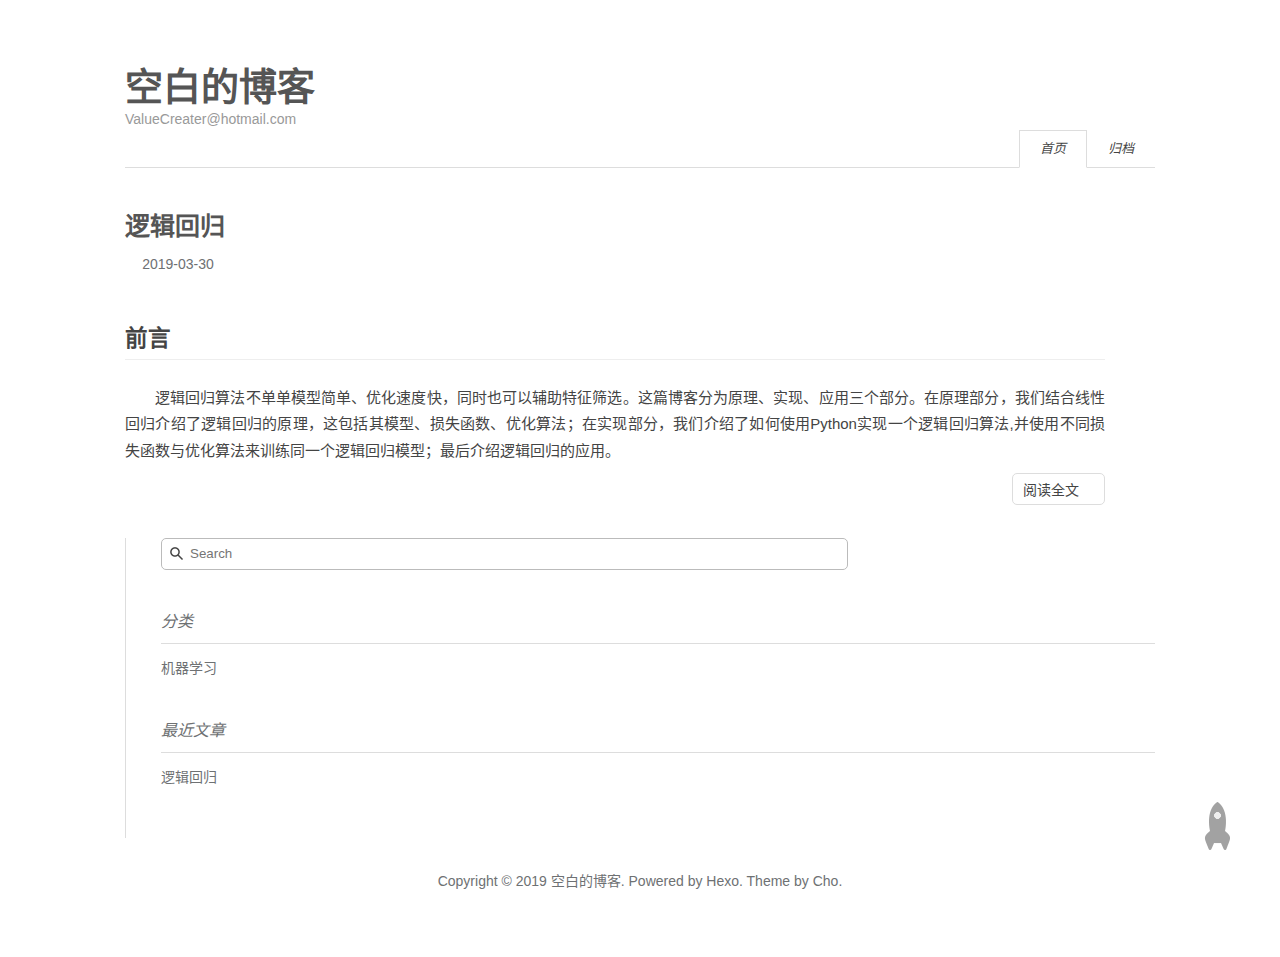
<file: index.html>
<!DOCTYPE html><html lang="zh-CN"><head><meta name="generator" content="Hexo 3.8.0"><meta http-equiv="content-type" content="text/html; charset=utf-8"><meta content="width=device-width, initial-scale=1.0, maximum-scale=1.0, user-scalable=0" name="viewport"><meta content="yes" name="apple-mobile-web-app-capable"><meta content="black-translucent" name="apple-mobile-web-app-status-bar-style"><meta content="telephone=no" name="format-detection"><meta name="description"><title>空白的博客 | ValueCreater@hotmail.com</title><link rel="stylesheet" type="text/css" href="/css/style.css?v=0.0.0"><link rel="stylesheet" type="text/css" href="//lib.baomitu.com/normalize/8.0.1/normalize.min.css"><link rel="stylesheet" type="text/css" href="//lib.baomitu.com/pure/1.0.0/pure-min.css"><link rel="stylesheet" type="text/css" href="//lib.baomitu.com/pure/1.0.0/grids-responsive-min.css"><link rel="stylesheet" href="//lib.baomitu.com/font-awesome/4.7.0/css/font-awesome.min.css"><script type="text/javascript" src="//lib.baomitu.com/jquery/3.3.1/jquery.min.js"></script><link rel="icon" mask sizes="any" href="/favicon.ico"><link rel="Shortcut Icon" type="image/x-icon" href="/favicon.ico"><link rel="apple-touch-icon" href="/apple-touch-icon.png"><link rel="apple-touch-icon-precomposed" href="/apple-touch-icon.png"></head><body><div class="body_container"><div id="header"><div class="site-name"><h1 class="hidden">空白的博客</h1><a id="logo" href="/.">空白的博客</a><p class="description">ValueCreater@hotmail.com</p></div><div id="nav-menu"><a class="current" href="/."><i class="fa fa-home"> 首页</i></a><a href="/archives/"><i class="fa fa-archive"> 归档</i></a></div></div><div class="pure-g" id="layout"><div class="pure-u-1 pure-u-md-3-4"><div class="content_container"><div class="post"><h1 class="post-title"><a href="/2019/03/30/逻辑回归/">逻辑回归</a></h1><div class="post-meta">2019-03-30</div><div class="post-content"><h2 id="前言"><a href="#前言" class="headerlink" title="前言"></a>前言</h2><p>&emsp;&emsp;逻辑回归算法不单单模型简单、优化速度快，同时也可以辅助特征筛选。这篇博客分为原理、实现、应用三个部分。在原理部分，我们结合线性回归介绍了逻辑回归的原理，这包括其模型、损失函数、优化算法；在实现部分，我们介绍了如何使用Python实现一个逻辑回归算法,并使用不同损失函数与优化算法来训练同一个逻辑回归模型；最后介绍逻辑回归的应用。<br></p></div><p class="readmore"><a href="/2019/03/30/逻辑回归/">阅读全文</a></p></div><script type="text/javascript" src="https://cdn.mathjax.org/mathjax/latest/MathJax.js?config=TeX-MML-AM_CHTML" async></script></div></div><div class="pure-u-1 pure-u-md-1-4"><div id="sidebar"><div class="widget"><div class="search-form"><input id="local-search-input" placeholder="Search" type="text" name="q" results="0"><div id="local-search-result"></div></div></div><div class="widget"><div class="widget-title"><i class="fa fa-folder-o"> 分类</i></div><ul class="category-list"><li class="category-list-item"><a class="category-list-link" href="/categories/机器学习/">机器学习</a></li></ul></div><div class="widget"><div class="widget-title"><i class="fa fa-file-o"> 最近文章</i></div><ul class="post-list"><li class="post-list-item"><a class="post-list-link" href="/2019/03/30/逻辑回归/">逻辑回归</a></li></ul></div></div></div><div class="pure-u-1 pure-u-md-3-4"><div id="footer">Copyright © 2019 <a href="/." rel="nofollow">空白的博客.</a> Powered by<a rel="nofollow" target="_blank" href="https://hexo.io"> Hexo.</a><a rel="nofollow" target="_blank" href="https://github.com/tufu9441/maupassant-hexo"> Theme</a> by<a rel="nofollow" target="_blank" href="https://github.com/pagecho"> Cho.</a></div></div></div><a class="show" id="rocket" href="#top"></a><script type="text/javascript" src="/js/totop.js?v=0.0.0" async></script><script type="text/javascript" src="//lib.baomitu.com/fancybox/3.5.2/jquery.fancybox.min.js" async></script><script type="text/javascript" src="/js/fancybox.js?v=0.0.0" async></script><link rel="stylesheet" type="text/css" href="//lib.baomitu.com/fancybox/3.5.2/jquery.fancybox.min.css"><script type="text/javascript" src="/js/search.js?v=0.0.0"></script><script>var search_path = 'search.xml';
if (search_path.length == 0) {
   search_path = 'search.xml';
}
var path = '/' + search_path;
searchFunc(path, 'local-search-input', 'local-search-result');
</script><script type="text/javascript" src="/js/codeblock-resizer.js?v=0.0.0"></script><script type="text/javascript" src="/js/smartresize.js?v=0.0.0"></script></div></body></html>
</file>
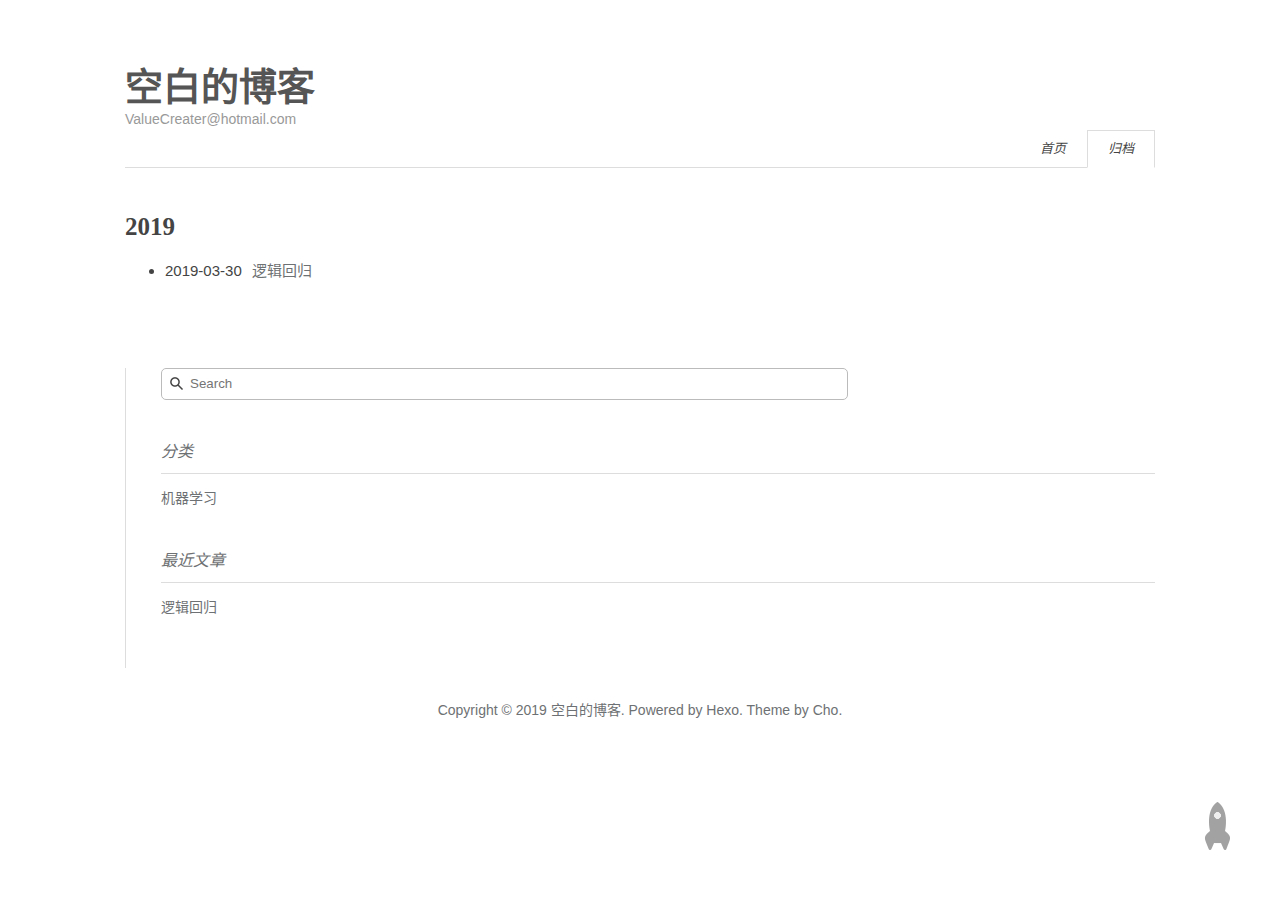
<file: archives/index.html>
<!DOCTYPE html><html lang="zh-CN"><head><meta name="generator" content="Hexo 3.8.0"><meta http-equiv="content-type" content="text/html; charset=utf-8"><meta content="width=device-width, initial-scale=1.0, maximum-scale=1.0, user-scalable=0" name="viewport"><meta content="yes" name="apple-mobile-web-app-capable"><meta content="black-translucent" name="apple-mobile-web-app-status-bar-style"><meta content="telephone=no" name="format-detection"><meta name="description"><title>归档 | 空白的博客</title><link rel="stylesheet" type="text/css" href="/css/style.css?v=0.0.0"><link rel="stylesheet" type="text/css" href="//lib.baomitu.com/normalize/8.0.1/normalize.min.css"><link rel="stylesheet" type="text/css" href="//lib.baomitu.com/pure/1.0.0/pure-min.css"><link rel="stylesheet" type="text/css" href="//lib.baomitu.com/pure/1.0.0/grids-responsive-min.css"><link rel="stylesheet" href="//lib.baomitu.com/font-awesome/4.7.0/css/font-awesome.min.css"><script type="text/javascript" src="//lib.baomitu.com/jquery/3.3.1/jquery.min.js"></script><link rel="icon" mask sizes="any" href="/favicon.ico"><link rel="Shortcut Icon" type="image/x-icon" href="/favicon.ico"><link rel="apple-touch-icon" href="/apple-touch-icon.png"><link rel="apple-touch-icon-precomposed" href="/apple-touch-icon.png"></head><body><div class="body_container"><div id="header"><div class="site-name"><h1 class="hidden">空白的博客</h1><a id="logo" href="/.">空白的博客</a><p class="description">ValueCreater@hotmail.com</p></div><div id="nav-menu"><a href="/."><i class="fa fa-home"> 首页</i></a><a class="current" href="/archives/"><i class="fa fa-archive"> 归档</i></a></div></div><div class="pure-g" id="layout"><div class="pure-u-1 pure-u-md-3-4"><div class="content_container"><div class="post"><div class="post-archive"><!--Use lodash to classify posts. See https://lodash.com/docs#groupBy--><h2>2019</h2><ul class="listing"><li><span class="date">2019-03-30</span><a href="/2019/03/30/逻辑回归/" title="逻辑回归">逻辑回归</a></li></ul></div></div></div></div><div class="pure-u-1 pure-u-md-1-4"><div id="sidebar"><div class="widget"><div class="search-form"><input id="local-search-input" placeholder="Search" type="text" name="q" results="0"><div id="local-search-result"></div></div></div><div class="widget"><div class="widget-title"><i class="fa fa-folder-o"> 分类</i></div><ul class="category-list"><li class="category-list-item"><a class="category-list-link" href="/categories/机器学习/">机器学习</a></li></ul></div><div class="widget"><div class="widget-title"><i class="fa fa-file-o"> 最近文章</i></div><ul class="post-list"><li class="post-list-item"><a class="post-list-link" href="/2019/03/30/逻辑回归/">逻辑回归</a></li></ul></div></div></div><div class="pure-u-1 pure-u-md-3-4"><div id="footer">Copyright © 2019 <a href="/." rel="nofollow">空白的博客.</a> Powered by<a rel="nofollow" target="_blank" href="https://hexo.io"> Hexo.</a><a rel="nofollow" target="_blank" href="https://github.com/tufu9441/maupassant-hexo"> Theme</a> by<a rel="nofollow" target="_blank" href="https://github.com/pagecho"> Cho.</a></div></div></div><a class="show" id="rocket" href="#top"></a><script type="text/javascript" src="/js/totop.js?v=0.0.0" async></script><script type="text/javascript" src="//lib.baomitu.com/fancybox/3.5.2/jquery.fancybox.min.js" async></script><script type="text/javascript" src="/js/fancybox.js?v=0.0.0" async></script><link rel="stylesheet" type="text/css" href="//lib.baomitu.com/fancybox/3.5.2/jquery.fancybox.min.css"><script type="text/javascript" src="/js/search.js?v=0.0.0"></script><script>var search_path = 'search.xml';
if (search_path.length == 0) {
   search_path = 'search.xml';
}
var path = '/' + search_path;
searchFunc(path, 'local-search-input', 'local-search-result');
</script><script type="text/javascript" src="/js/codeblock-resizer.js?v=0.0.0"></script><script type="text/javascript" src="/js/smartresize.js?v=0.0.0"></script></div></body></html>
</file>
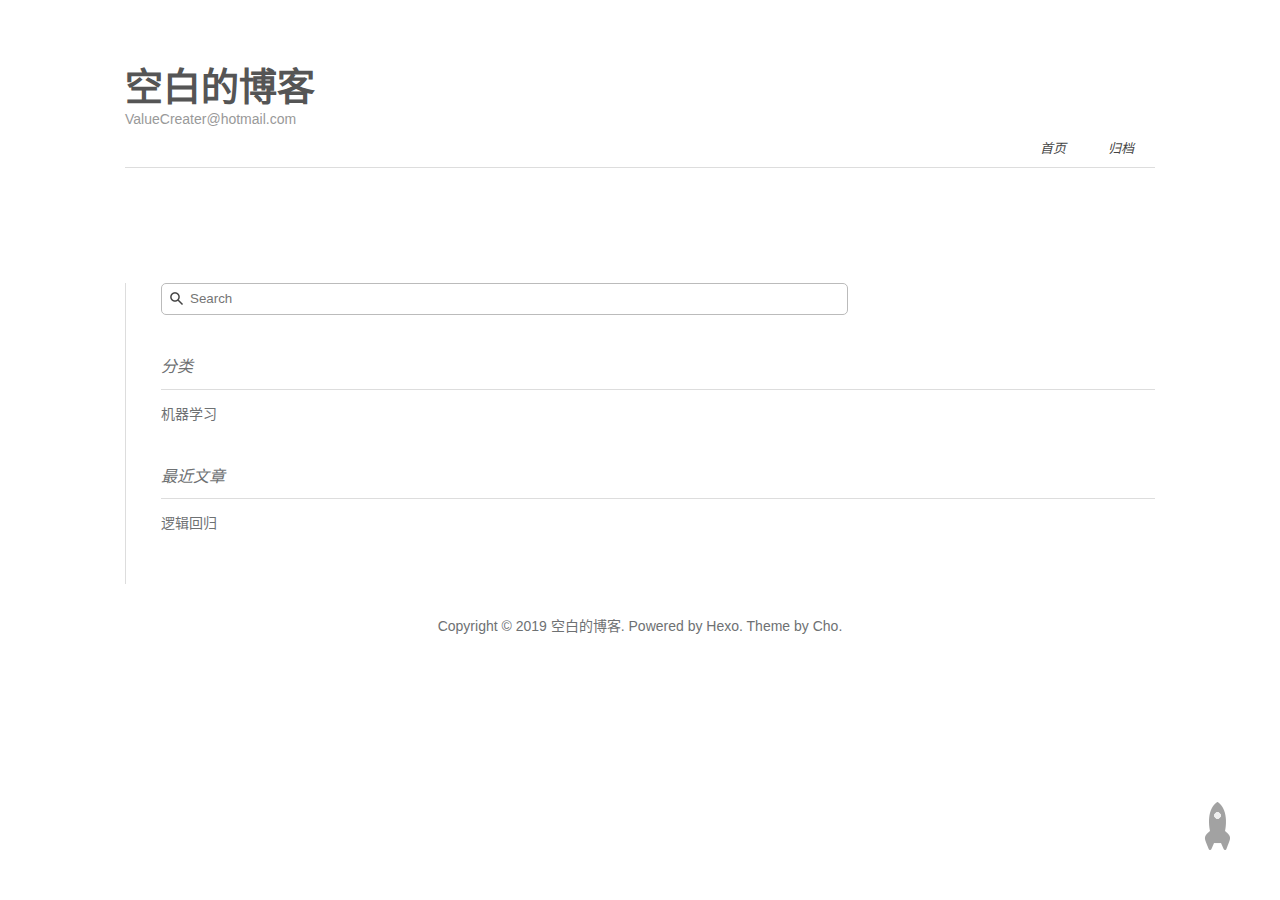
<file: categories/index.html>
<!DOCTYPE html><html lang="zh-CN"><head><meta name="generator" content="Hexo 3.8.0"><meta http-equiv="content-type" content="text/html; charset=utf-8"><meta content="width=device-width, initial-scale=1.0, maximum-scale=1.0, user-scalable=0" name="viewport"><meta content="yes" name="apple-mobile-web-app-capable"><meta content="black-translucent" name="apple-mobile-web-app-status-bar-style"><meta content="telephone=no" name="format-detection"><meta name="description"><title> | 空白的博客</title><link rel="stylesheet" type="text/css" href="/css/style.css?v=0.0.0"><link rel="stylesheet" type="text/css" href="//lib.baomitu.com/normalize/8.0.1/normalize.min.css"><link rel="stylesheet" type="text/css" href="//lib.baomitu.com/pure/1.0.0/pure-min.css"><link rel="stylesheet" type="text/css" href="//lib.baomitu.com/pure/1.0.0/grids-responsive-min.css"><link rel="stylesheet" href="//lib.baomitu.com/font-awesome/4.7.0/css/font-awesome.min.css"><script type="text/javascript" src="//lib.baomitu.com/jquery/3.3.1/jquery.min.js"></script><link rel="icon" mask sizes="any" href="/favicon.ico"><link rel="Shortcut Icon" type="image/x-icon" href="/favicon.ico"><link rel="apple-touch-icon" href="/apple-touch-icon.png"><link rel="apple-touch-icon-precomposed" href="/apple-touch-icon.png"></head><body><div class="body_container"><div id="header"><div class="site-name"><h1 class="hidden">空白的博客</h1><a id="logo" href="/.">空白的博客</a><p class="description">ValueCreater@hotmail.com</p></div><div id="nav-menu"><a href="/."><i class="fa fa-home"> 首页</i></a><a href="/archives/"><i class="fa fa-archive"> 归档</i></a></div></div><div class="pure-g" id="layout"><div class="pure-u-1 pure-u-md-3-4"><div class="content_container"><div class="post"><h1 class="post-title"></h1><div class="post-content"></div></div></div></div><div class="pure-u-1 pure-u-md-1-4"><div id="sidebar"><div class="widget"><div class="search-form"><input id="local-search-input" placeholder="Search" type="text" name="q" results="0"><div id="local-search-result"></div></div></div><div class="widget"><div class="widget-title"><i class="fa fa-folder-o"> 分类</i></div><ul class="category-list"><li class="category-list-item"><a class="category-list-link" href="/categories/机器学习/">机器学习</a></li></ul></div><div class="widget"><div class="widget-title"><i class="fa fa-file-o"> 最近文章</i></div><ul class="post-list"><li class="post-list-item"><a class="post-list-link" href="/2019/03/30/逻辑回归/">逻辑回归</a></li></ul></div></div></div><div class="pure-u-1 pure-u-md-3-4"><div id="footer">Copyright © 2019 <a href="/." rel="nofollow">空白的博客.</a> Powered by<a rel="nofollow" target="_blank" href="https://hexo.io"> Hexo.</a><a rel="nofollow" target="_blank" href="https://github.com/tufu9441/maupassant-hexo"> Theme</a> by<a rel="nofollow" target="_blank" href="https://github.com/pagecho"> Cho.</a></div></div></div><a class="show" id="rocket" href="#top"></a><script type="text/javascript" src="/js/totop.js?v=0.0.0" async></script><script type="text/javascript" src="//lib.baomitu.com/fancybox/3.5.2/jquery.fancybox.min.js" async></script><script type="text/javascript" src="/js/fancybox.js?v=0.0.0" async></script><link rel="stylesheet" type="text/css" href="//lib.baomitu.com/fancybox/3.5.2/jquery.fancybox.min.css"><script type="text/javascript" src="/js/search.js?v=0.0.0"></script><script>var search_path = 'search.xml';
if (search_path.length == 0) {
   search_path = 'search.xml';
}
var path = '/' + search_path;
searchFunc(path, 'local-search-input', 'local-search-result');
</script><script type="text/javascript" src="/js/codeblock-resizer.js?v=0.0.0"></script><script type="text/javascript" src="/js/smartresize.js?v=0.0.0"></script></div></body></html>
</file>
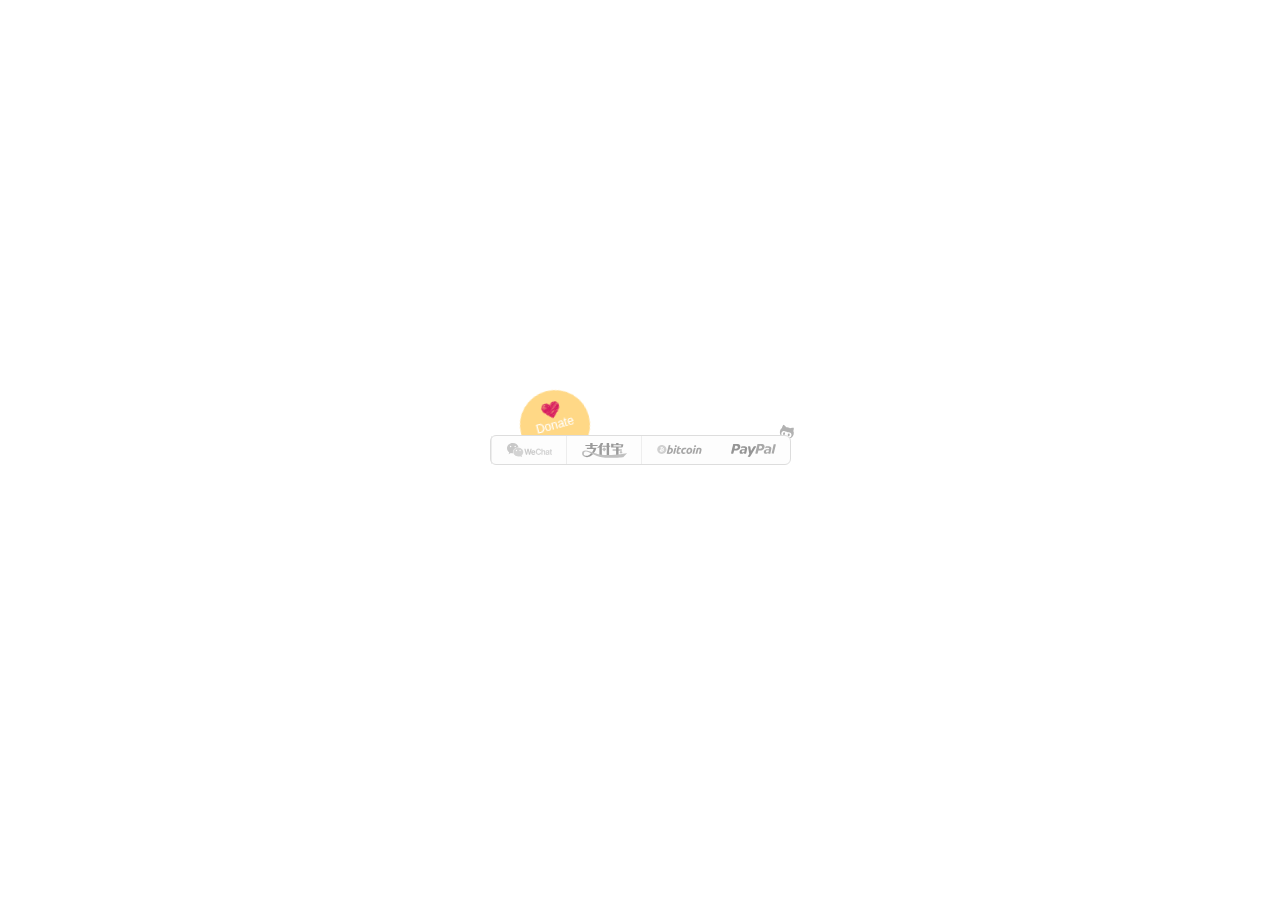
<file: donate/index.html>
<!DOCTYPE html>
<html lang="zh">
<head><meta name="generator" content="Hexo 3.8.0">
	<!-- hexo-inject:begin --><!-- hexo-inject:end --><meta charset="UTF-8">
	<title>Donate-Page</title>
	<meta name="viewport" content="width=device-width, initial-scale=1, minimum-scale=1.0, maximum-scale=1.0, minimal-ui"><!--禁止缩放-->
	<link rel="stylesheet" href="../css/donate.css">
	<script src="//lib.baomitu.com/jquery/3.3.1/jquery.min.js"></script>
	<script src="//lib.baomitu.com/clipboard.js/2.0.4/clipboard.min.js"></script>
	<!-- clipboard.js 是 JS 复制文本的库 -->
	<script src="../js/donate.js"></script><!-- hexo-inject:begin --><!-- hexo-inject:end -->
</head>
<body>
	<!-- hexo-inject:begin --><!-- hexo-inject:end --><a id="github" href="https://github.com/Kaiyuan/donate-page" target="_blank" class="pos-f tr3" title="Github"></a>
	<div id="DonateText" class="tr3">Donate</div>
	<ul id="donateBox" class="list pos-f tr3">
		<li id="PayPal"><a href target="_blank">PayPal</a></li>
		<li id="BTC" data-footnote="Copy address and show QRCode"><button id="BTCBn" data-clipboard-target="#btc-key" alt="Copy to clipboard">Bitcoin</button></li>
		<li id="AliPay">AliPay</li>
		<li id="WeChat">WeChat</li>
	</ul>
	<div id="QRBox" class="pos-f left-100">
		<div id="MainBox"></div>
	</div>
	<!-- Bitcoin 账号 -->
	<input id="btc-key" type="text" value readonly="readonly"><!-- hexo-inject:begin --><!-- hexo-inject:end -->
</body>
</html>
</file>
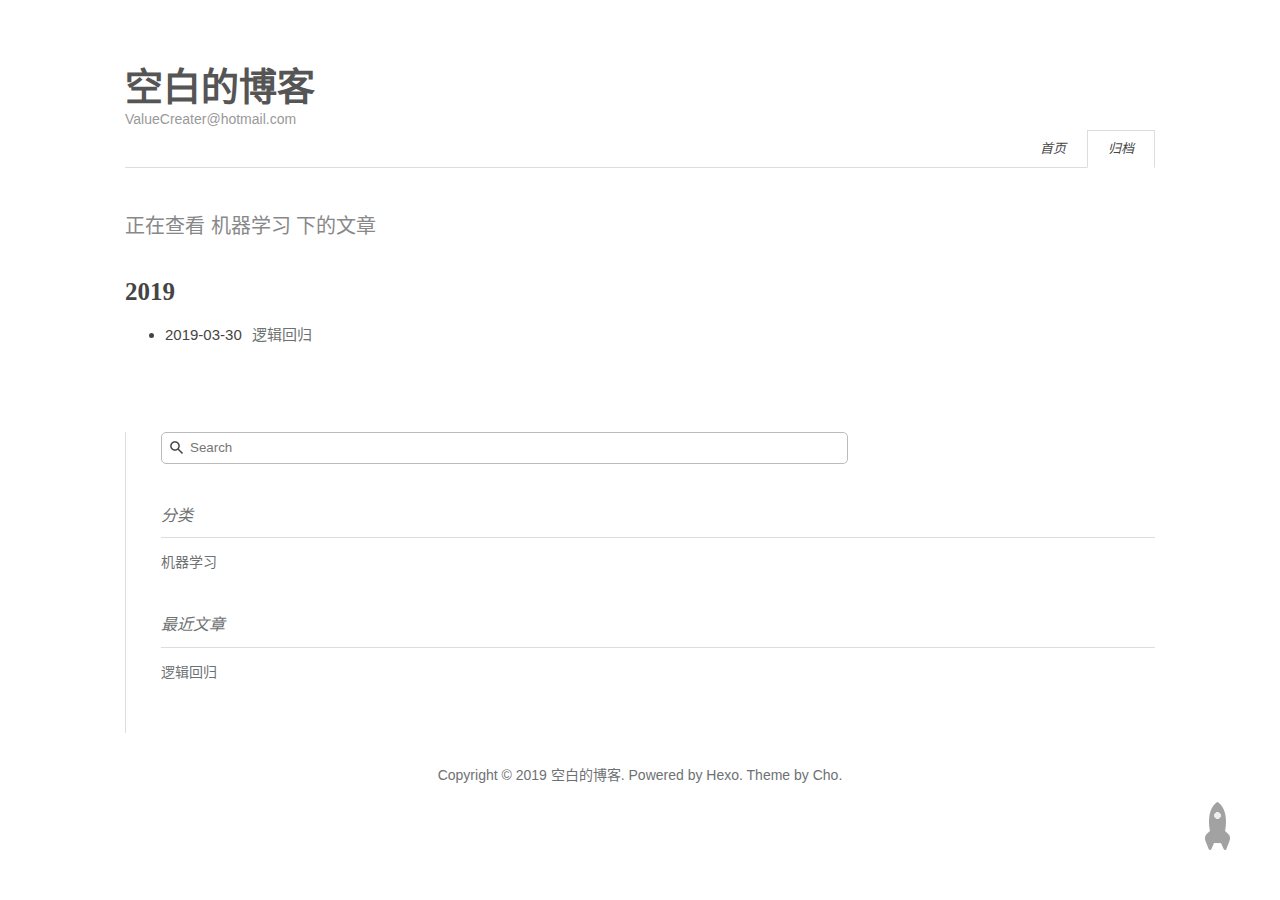
<file: categories/机器学习/index.html>
<!DOCTYPE html><html lang="zh-CN"><head><meta name="generator" content="Hexo 3.8.0"><meta http-equiv="content-type" content="text/html; charset=utf-8"><meta content="width=device-width, initial-scale=1.0, maximum-scale=1.0, user-scalable=0" name="viewport"><meta content="yes" name="apple-mobile-web-app-capable"><meta content="black-translucent" name="apple-mobile-web-app-status-bar-style"><meta content="telephone=no" name="format-detection"><meta name="description"><title>机器学习 | 空白的博客</title><link rel="stylesheet" type="text/css" href="/css/style.css?v=0.0.0"><link rel="stylesheet" type="text/css" href="//lib.baomitu.com/normalize/8.0.1/normalize.min.css"><link rel="stylesheet" type="text/css" href="//lib.baomitu.com/pure/1.0.0/pure-min.css"><link rel="stylesheet" type="text/css" href="//lib.baomitu.com/pure/1.0.0/grids-responsive-min.css"><link rel="stylesheet" href="//lib.baomitu.com/font-awesome/4.7.0/css/font-awesome.min.css"><script type="text/javascript" src="//lib.baomitu.com/jquery/3.3.1/jquery.min.js"></script><link rel="icon" mask sizes="any" href="/favicon.ico"><link rel="Shortcut Icon" type="image/x-icon" href="/favicon.ico"><link rel="apple-touch-icon" href="/apple-touch-icon.png"><link rel="apple-touch-icon-precomposed" href="/apple-touch-icon.png"></head><body><div class="body_container"><div id="header"><div class="site-name"><h1 class="hidden">空白的博客</h1><a id="logo" href="/.">空白的博客</a><p class="description">ValueCreater@hotmail.com</p></div><div id="nav-menu"><a href="/."><i class="fa fa-home"> 首页</i></a><a class="current" href="/archives/"><i class="fa fa-archive"> 归档</i></a></div></div><div class="pure-g" id="layout"><div class="pure-u-1 pure-u-md-3-4"><div class="content_container"><h1 class="label-title">正在查看 机器学习 下的文章</h1><div class="post"><div class="post-archive"><!--Use lodash to classify posts. See https://lodash.com/docs#groupBy--><h2>2019</h2><ul class="listing"><li><span class="date">2019-03-30</span><a href="/2019/03/30/逻辑回归/" title="逻辑回归">逻辑回归</a></li></ul></div></div></div></div><div class="pure-u-1 pure-u-md-1-4"><div id="sidebar"><div class="widget"><div class="search-form"><input id="local-search-input" placeholder="Search" type="text" name="q" results="0"><div id="local-search-result"></div></div></div><div class="widget"><div class="widget-title"><i class="fa fa-folder-o"> 分类</i></div><ul class="category-list"><li class="category-list-item"><a class="category-list-link" href="/categories/机器学习/">机器学习</a></li></ul></div><div class="widget"><div class="widget-title"><i class="fa fa-file-o"> 最近文章</i></div><ul class="post-list"><li class="post-list-item"><a class="post-list-link" href="/2019/03/30/逻辑回归/">逻辑回归</a></li></ul></div></div></div><div class="pure-u-1 pure-u-md-3-4"><div id="footer">Copyright © 2019 <a href="/." rel="nofollow">空白的博客.</a> Powered by<a rel="nofollow" target="_blank" href="https://hexo.io"> Hexo.</a><a rel="nofollow" target="_blank" href="https://github.com/tufu9441/maupassant-hexo"> Theme</a> by<a rel="nofollow" target="_blank" href="https://github.com/pagecho"> Cho.</a></div></div></div><a class="show" id="rocket" href="#top"></a><script type="text/javascript" src="/js/totop.js?v=0.0.0" async></script><script type="text/javascript" src="//lib.baomitu.com/fancybox/3.5.2/jquery.fancybox.min.js" async></script><script type="text/javascript" src="/js/fancybox.js?v=0.0.0" async></script><link rel="stylesheet" type="text/css" href="//lib.baomitu.com/fancybox/3.5.2/jquery.fancybox.min.css"><script type="text/javascript" src="/js/search.js?v=0.0.0"></script><script>var search_path = 'search.xml';
if (search_path.length == 0) {
   search_path = 'search.xml';
}
var path = '/' + search_path;
searchFunc(path, 'local-search-input', 'local-search-result');
</script><script type="text/javascript" src="/js/codeblock-resizer.js?v=0.0.0"></script><script type="text/javascript" src="/js/smartresize.js?v=0.0.0"></script></div></body></html>
</file>
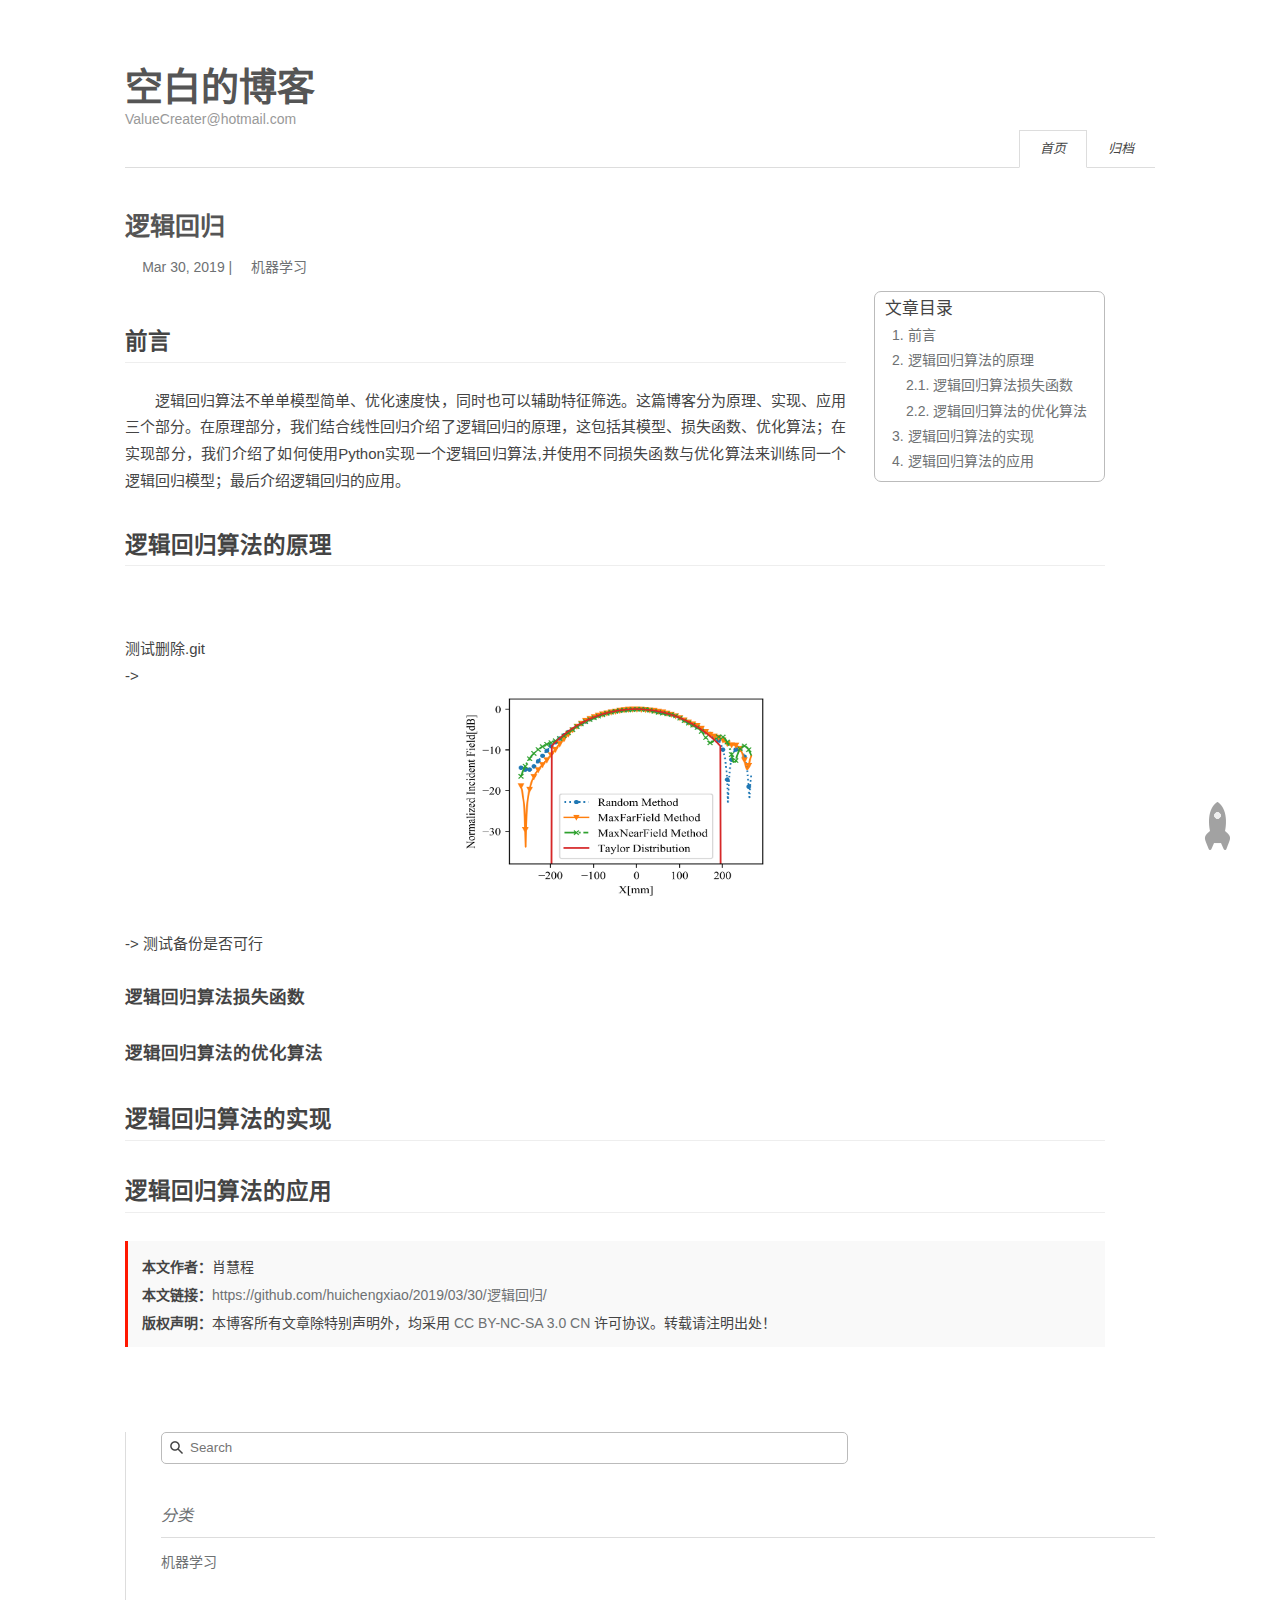
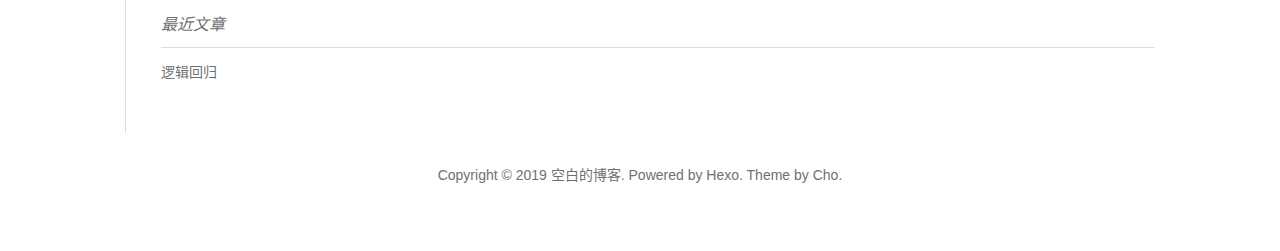
<file: 2019/03/30/逻辑回归/index.html>
<!DOCTYPE html><html lang="zh-CN"><head><meta name="generator" content="Hexo 3.8.0"><meta http-equiv="content-type" content="text/html; charset=utf-8"><meta content="width=device-width, initial-scale=1.0, maximum-scale=1.0, user-scalable=0" name="viewport"><meta content="yes" name="apple-mobile-web-app-capable"><meta content="black-translucent" name="apple-mobile-web-app-status-bar-style"><meta content="telephone=no" name="format-detection"><meta name="description"><title>逻辑回归 | 空白的博客</title><link rel="stylesheet" type="text/css" href="/css/style.css?v=0.0.0"><link rel="stylesheet" type="text/css" href="//lib.baomitu.com/normalize/8.0.1/normalize.min.css"><link rel="stylesheet" type="text/css" href="//lib.baomitu.com/pure/1.0.0/pure-min.css"><link rel="stylesheet" type="text/css" href="//lib.baomitu.com/pure/1.0.0/grids-responsive-min.css"><link rel="stylesheet" href="//lib.baomitu.com/font-awesome/4.7.0/css/font-awesome.min.css"><script type="text/javascript" src="//lib.baomitu.com/jquery/3.3.1/jquery.min.js"></script><link rel="icon" mask sizes="any" href="/favicon.ico"><link rel="Shortcut Icon" type="image/x-icon" href="/favicon.ico"><link rel="apple-touch-icon" href="/apple-touch-icon.png"><link rel="apple-touch-icon-precomposed" href="/apple-touch-icon.png"></head><body><div class="body_container"><div id="header"><div class="site-name"><h1 class="hidden">逻辑回归</h1><a id="logo" href="/.">空白的博客</a><p class="description">ValueCreater@hotmail.com</p></div><div id="nav-menu"><a class="current" href="/."><i class="fa fa-home"> 首页</i></a><a href="/archives/"><i class="fa fa-archive"> 归档</i></a></div></div><div class="pure-g" id="layout"><div class="pure-u-1 pure-u-md-3-4"><div class="content_container"><div class="post"><h1 class="post-title">逻辑回归</h1><div class="post-meta">Mar 30, 2019<span> | </span><span class="category"><a href="/categories/机器学习/">机器学习</a></span></div><div class="clear"><div class="toc-article" id="toc"><div class="toc-title">文章目录</div><ol class="toc"><li class="toc-item toc-level-2"><a class="toc-link" href="#前言"><span class="toc-number">1.</span> <span class="toc-text">前言</span></a></li><li class="toc-item toc-level-2"><a class="toc-link" href="#逻辑回归算法的原理"><span class="toc-number">2.</span> <span class="toc-text">逻辑回归算法的原理</span></a><ol class="toc-child"><li class="toc-item toc-level-3"><a class="toc-link" href="#逻辑回归算法损失函数"><span class="toc-number">2.1.</span> <span class="toc-text">逻辑回归算法损失函数</span></a></li><li class="toc-item toc-level-3"><a class="toc-link" href="#逻辑回归算法的优化算法"><span class="toc-number">2.2.</span> <span class="toc-text">逻辑回归算法的优化算法</span></a></li></ol></li><li class="toc-item toc-level-2"><a class="toc-link" href="#逻辑回归算法的实现"><span class="toc-number">3.</span> <span class="toc-text">逻辑回归算法的实现</span></a></li><li class="toc-item toc-level-2"><a class="toc-link" href="#逻辑回归算法的应用"><span class="toc-number">4.</span> <span class="toc-text">逻辑回归算法的应用</span></a></li></ol></div></div><div class="post-content"><h2 id="前言"><a href="#前言" class="headerlink" title="前言"></a>前言</h2><p>&emsp;&emsp;逻辑回归算法不单单模型简单、优化速度快，同时也可以辅助特征筛选。这篇博客分为原理、实现、应用三个部分。在原理部分，我们结合线性回归介绍了逻辑回归的原理，这包括其模型、损失函数、优化算法；在实现部分，我们介绍了如何使用Python实现一个逻辑回归算法,并使用不同损失函数与优化算法来训练同一个逻辑回归模型；最后介绍逻辑回归的应用。<br><a id="more"></a></p>
<h2 id="逻辑回归算法的原理"><a href="#逻辑回归算法的原理" class="headerlink" title="逻辑回归算法的原理"></a>逻辑回归算法的原理</h2><p>&emsp;&emsp;</p>
<p>测试删除.git<br>-&gt;  <img src="/2019/03/30/逻辑回归/op_mag_x.png" width="300" height="200" title="图1-1 功率合成天线测试环境"><br>-&gt; 测试备份是否可行</p>
<h3 id="逻辑回归算法损失函数"><a href="#逻辑回归算法损失函数" class="headerlink" title="逻辑回归算法损失函数"></a>逻辑回归算法损失函数</h3><h3 id="逻辑回归算法的优化算法"><a href="#逻辑回归算法的优化算法" class="headerlink" title="逻辑回归算法的优化算法"></a>逻辑回归算法的优化算法</h3><h2 id="逻辑回归算法的实现"><a href="#逻辑回归算法的实现" class="headerlink" title="逻辑回归算法的实现"></a>逻辑回归算法的实现</h2><h2 id="逻辑回归算法的应用"><a href="#逻辑回归算法的应用" class="headerlink" title="逻辑回归算法的应用"></a>逻辑回归算法的应用</h2></div><div><ul class="post-copyright"><li class="post-copyright-author"><strong>本文作者：</strong>肖慧程</li><li class="post-copyright-link"><strong>本文链接：</strong><a href="/2019/03/30/逻辑回归/">https://github.com/huichengxiao/2019/03/30/逻辑回归/</a></li><li class="post-copyright-license"><strong>版权声明：</strong>本博客所有文章除特别声明外，均采用 <a href="http://creativecommons.org/licenses/by-nc-sa/3.0/cn/" rel="external nofollow" target="_blank">CC BY-NC-SA 3.0 CN</a> 许可协议。转载请注明出处！</li></ul></div><br><div class="tags"></div></div></div></div><div class="pure-u-1 pure-u-md-1-4"><div id="sidebar"><div class="widget"><div class="search-form"><input id="local-search-input" placeholder="Search" type="text" name="q" results="0"><div id="local-search-result"></div></div></div><div class="widget"><div class="widget-title"><i class="fa fa-folder-o"> 分类</i></div><ul class="category-list"><li class="category-list-item"><a class="category-list-link" href="/categories/机器学习/">机器学习</a></li></ul></div><div class="widget"><div class="widget-title"><i class="fa fa-file-o"> 最近文章</i></div><ul class="post-list"><li class="post-list-item"><a class="post-list-link" href="/2019/03/30/逻辑回归/">逻辑回归</a></li></ul></div></div></div><div class="pure-u-1 pure-u-md-3-4"><div id="footer">Copyright © 2019 <a href="/." rel="nofollow">空白的博客.</a> Powered by<a rel="nofollow" target="_blank" href="https://hexo.io"> Hexo.</a><a rel="nofollow" target="_blank" href="https://github.com/tufu9441/maupassant-hexo"> Theme</a> by<a rel="nofollow" target="_blank" href="https://github.com/pagecho"> Cho.</a></div></div></div><a class="show" id="rocket" href="#top"></a><script type="text/javascript" src="/js/totop.js?v=0.0.0" async></script><script type="text/javascript" src="//lib.baomitu.com/fancybox/3.5.2/jquery.fancybox.min.js" async></script><script type="text/javascript" src="/js/fancybox.js?v=0.0.0" async></script><link rel="stylesheet" type="text/css" href="//lib.baomitu.com/fancybox/3.5.2/jquery.fancybox.min.css"><script type="text/javascript" src="/js/search.js?v=0.0.0"></script><script>var search_path = 'search.xml';
if (search_path.length == 0) {
   search_path = 'search.xml';
}
var path = '/' + search_path;
searchFunc(path, 'local-search-input', 'local-search-result');
</script><script type="text/javascript" src="https://cdn.mathjax.org/mathjax/latest/MathJax.js?config=TeX-MML-AM_CHTML" async></script><script type="text/javascript" src="/js/codeblock-resizer.js?v=0.0.0"></script><script type="text/javascript" src="/js/smartresize.js?v=0.0.0"></script></div></body></html>
</file>
<file: css/style.css>
/**
 *
 * @package Maupassant
 * @author cho
 * @version 2.0
 * @link http://chopstack.com
 */
/*
pure css setting
When setting the primary font stack, apply it to the Pure grid units along
with `html`, `button`, `input`, `select`, and `textarea`. Pure Grids use
specific font stacks to ensure the greatest OS/browser compatibility.
*/
html, button, input, select, textarea,
.MJXc-TeX-unknown-R,
.pure-g [class*="pure-u"] {
  /* Set your content font stack here: */
  font-family: "PingFangSC-Regular", Helvetica, "Helvetica Neue", "Segoe UI", "Hiragino Sans GB", "Source Han Sans CN", "Microsoft YaHei", "STHeiti", "WenQuanYi Micro Hei", sans-serif !important; }

body {
  background-color: #FFF;
  color: #444;
  font-family: "TIBch", "Classic Grotesque W01", "Helvetica Neue", Arial, "Hiragino Sans GB", "STHeiti", "Microsoft YaHei", "WenQuanYi Micro Hei", SimSun, sans-serif;
  -webkit-font-smoothing: antialiased;
  -moz-osx-font-smoothing: grayscale;
  font-size: 14px; }

.body_container {
  padding: 0 60px;
  max-width: 1150px;
  margin: 0 auto; }

.content_container {
  padding-right: 50px;
  padding-top: 20px; }

a, button.submit {
  color: #6E7173;
  text-decoration: none;
  -webkit-transition: all .1s ease-in;
  -moz-transition: all .1s ease-in;
  -o-transition: all .1s ease-in;
  transition: all .1s ease-in; }

a:hover, a:active {
  color: #444; }

a:focus {
  outline: auto; }

.clear {
  clear: both; }

div {
  box-sizing: border-box; }

#header {
  padding: 58px 0 0;
  text-align: left;
  border-bottom: 1px solid #ddd;
  position: relative; }
  #header .site-name {
    margin-bottom: 40px; }
    #header .site-name h1 {
      padding: 0;
      margin: 0;
      height: 0;
      overflow: hidden; }
    #header .site-name #logo {
      font: bold 38px/1.12 "Times New Roman", Georgia, Times, sans-serif;
      color: #555; }
      #header .site-name #logo span, #header .site-name #logo:hover {
        color: #777; }
    #header .site-name .description {
      margin: .2em 0 0;
      color: #999; }
  #header #nav-menu {
    margin: 10px 0 -1px;
    padding: 0;
    position: absolute;
    right: 0;
    bottom: 0; }
    #header #nav-menu a {
      display: inline-block;
      padding: 3px 20px 3px;
      line-height: 30px;
      color: #444;
      font-size: 13px;
      border: 1px solid transparent; }
      #header #nav-menu a:hover {
        border-bottom-color: #444; }
      #header #nav-menu a.current {
        border: 1px solid #ddd;
        border-bottom-color: #fff; }

#sidebar {
  border-left: 1px solid #ddd;
  padding-left: 35px;
  margin-top: 40px;
  padding-bottom: 20px;
  word-wrap: break-word; }
  #sidebar .widget {
    margin-bottom: 30px; }
    #sidebar .widget .widget-title {
      color: #6E7173;
      line-height: 2.7;
      margin-top: 0;
      font-size: 16px;
      border-bottom: 1px solid #ddd;
      display: block;
      font-weight: normal; }
    #sidebar .widget .comments-title {
      color: #6E7173;
      line-height: 2.7;
      margin-top: 0;
      font-size: 16px;
      border-bottom: 0px solid #ddd;
      display: block;
      font-weight: normal; }
    #sidebar .widget .tagcloud {
      margin-top: 10px; }
      #sidebar .widget .tagcloud a {
        line-height: 1.5;
        padding: 5px; }
    #sidebar .widget ul {
      list-style: none;
      padding: 0; }
      #sidebar .widget ul li {
        margin: 5px 0;
        line-height: 1.5; }
    #sidebar .widget .category-list-count {
      padding-left: 5px;
      color: #6E7173; }
    #sidebar .widget .category-list-count::before {
      content: "("; }
    #sidebar .widget .category-list-count::after {
      content: ")"; }
    #sidebar .widget .search-form {
      position: relative;
      overflow: hidden; }
      #sidebar .widget .search-form input {
        background: #fff 8px 8px no-repeat url([data-uri]%2BR8AAAACXBIWXMAAAsTAAALEwEAmpwYAAAAIGNIUk0AAG11AABzoAAA%2FN0AAINkAABw6AAA7GgAADA%2BAAAQkOTsmeoAAAESSURBVHjajNCxS9VRGMbxz71E4OwgoXPQxVEpXCI47%2BZqGP0LCoJO7UVD3QZzb3SwcHB7F3Uw3Zpd%2FAPCcJKG7Dj4u%2FK7Pwp94HDg5Xyf5z1Pr9YKImKANTzFXxzjU2ae6qhXaxURr%2FAFl9hHDy%2FwEK8z89sYVEp5gh84wMvMvGiSJ%2FEV85jNzLMR1McqfmN5BEBmnmMJFSvtpH7jdJiZv7q7Z%2BZPfMdcF6rN%2FT%2F1m2LGBkd4HhFT3dcRMY2FpskxaLNpayciHrWAGeziD7b%2BVfkithuTk8bkGa4wgWFmbrSTZOYeBvjc%2BucQj%2FEe6xHx4Taq1nrnKaW8K6XUUsrHWuvNevdRRLzFGwzvDbXAB9cDAHvhedDruuxSAAAAAElFTkSuQmCC);
        padding: 7px 11px 7px 28px;
        line-height: 16px;
        border: 1px solid #bbb;
        width: 65%;
        -webkit-border-radius: 5px;
        -moz-border-radius: 5px;
        -ms-border-radius: 5px;
        -o-border-radius: 5px;
        border-radius: 5px;
        -webkit-box-shadow: none;
        -moz-box-shadow: none;
        box-shadow: none; }

/* title for search result or tagged posts*/
.label-title {
  margin-top: 1.1em;
  font-size: 20px;
  font-weight: normal;
  color: #888; }

.post {
  padding: 25px 0 15px; }
  .post .post-title {
    margin: 0;
    color: #555;
    text-align: left;
    font: bold 25px/1.1 "ff-tisa-web-pro", Cambria, "Times New Roman", Georgia, Times, sans-serif; }
    .post .post-title a {
      color: #555; }
  .post .post-meta {
    padding: 0;
    margin: 15px 0 0;
    color: #6E7173;
    float: left;
    display: inline;
    text-indent: .15em; }
    .post .post-meta:before {
      font-family: "FontAwesome";
      content: "\f073";
      padding-right: 0.3em; }
    .post .post-meta .category:before {
      font-family: "FontAwesome";
      content: "\f07c";
      padding-right: 0.3em; }
    .post .post-meta #busuanzi_value_page_pv:before {
      font-family: "FontAwesome";
      content: "\f024";
      padding-right: 0.3em; }
  .post .ds-thread-count {
    padding: 0;
    margin: 15px 0 0;
    color: #6E7173;
    float: right;
    display: inline;
    text-indent: .15em; }
    .post .ds-thread-count:before {
      font-family: "FontAwesome";
      content: "\f0e5";
      padding-right: 0.3em; }
    .post .ds-thread-count:hover {
      color: #444; }
  .post .disqus-comment-count {
    padding: 0;
    margin: 15px 0 0;
    color: #6E7173;
    float: right;
    display: inline;
    text-indent: .15em; }
    .post .disqus-comment-count:before {
      font-family: "FontAwesome";
      content: "\f0e5";
      padding-right: 0.3em; }
    .post .disqus-comment-count:hover {
      color: #444; }
  .post .post-content {
    clear: left;
    font-size: 15px;
    line-height: 1.77;
    color: #444;
    padding-top: 15px;
    text-align: justify;
    text-justify: distribute;
    word-break: normal; }
    .post .post-content h2 {
      margin: 1.4em 0 1.1em;
      border-bottom: 1px solid #eee;
      overflow: hidden; }
    .post .post-content h3 {
      margin: 1.4em 0 1.1em; }
    .post .post-content pre code {
      padding: 0 2em; }
    .post .post-content p {
      margin: 0 0 1.234em; }
      .post .post-content p code {
        display: inline-block;
        margin: 0 5px;
        padding: 0 5px;
        background: #f7f8f8;
        font-family: Menlo, Consolas, monospace !important; }
      .post .post-content p a {
        color: #01579f;
        padding-bottom: 2px;
        word-break: normal; }
        .post .post-content p a:hover {
          text-decoration: underline; }
    .post .post-content .caption {
      color: #444;
      display: block;
      font-size: 0.9em;
      margin-top: 0.1em;
      position: relative;
      text-align: center; }
    .post .post-content hr {
      margin: 2.4em auto;
      border: none;
      border-top: 1px solid #eee;
      position: relative; }
    .post .post-content img {
      max-width: 100%;
      padding: 0.5em 0;
      margin: auto;
      display: block; }
    .post .post-content ul, .post .post-content ol {
      border-radius: 3px;
      margin: 1em 0; }
      .post .post-content ul ul, .post .post-content ol ul {
        margin: 0; }
      .post .post-content ul code, .post .post-content ol code {
        display: inline-block;
        margin: 0 5px;
        padding: 0px 5px;
        background: #f7f8f8;
        font-family: Menlo, Consolas, monospace !important; }
      .post .post-content ul a, .post .post-content ol a {
        color: #01579f;
        padding-bottom: 2px;
        word-break: normal; }
        .post .post-content ul a:hover, .post .post-content ol a:hover {
          text-decoration: underline; }
  .post .tags {
    padding-bottom: 1em; }
    .post .tags a {
      margin-right: .5em; }
      .post .tags a:before {
        font-family: "FontAwesome";
        content: "\f0c6";
        padding-right: 0.3em; }

.page-navigator {
  border-top: 1px solid #ddd;
  list-style: none;
  margin-top: 25px;
  padding: 25px 0 0;
  font-size: 14px;
  text-align: center; }
  .page-navigator .page-number {
    display: inline-block;
    margin: 0 5px 5px 0; }
  .page-navigator a, .page-navigator span {
    display: inline-block;
    height: 25px;
    line-height: 25px;
    padding: 5px 9px;
    border: 1px solid #DDD;
    text-align: center; }
    .page-navigator a:hover, .page-navigator span:hover {
      background: #F8F8F8;
      border-bottom-color: #D26911; }
    .page-navigator a.prev, .page-navigator span.prev {
      float: left; }
      .page-navigator a.prev:before, .page-navigator span.prev:before {
        font-family: "FontAwesome";
        content: "\f100";
        padding-right: 0.3em; }
    .page-navigator a.next, .page-navigator span.next {
      float: right; }
      .page-navigator a.next:after, .page-navigator span.next:after {
        font-family: "FontAwesome";
        content: "\f101";
        padding-left: 0.3em; }
  .page-navigator .current {
    background: #F8F8F8;
    border-bottom-color: #D26911; }
  .page-navigator .space {
    border: none;
    padding: 5px 5px; }

#footer {
  padding: .8em 0 3.6em;
  margin-top: 1em;
  line-height: 2.5;
  color: #6E7173;
  text-align: center; }
  #footer span {
    font-size: .9em; }

/* for archive page starts*/
.post-archive {
  font-size: 15px;
  line-height: 2;
  padding-bottom: .8em; }
  .post-archive h2 {
    margin: 0;
    font: bold 25px / 1.1 "ff-tisa-web-pro", Cambria, "Times New Roman", Georgia, Times, sans-serif; }
  .post-archive .date {
    padding-right: .7em; }

/* for archive page ends*/
/* middle*/
@media print, screen and (max-width: 48em) {
  .body_container {
    padding: 0 30px; }
  .content_container {
    padding-right: 15px; }
  .hidden_mid_and_down {
    display: none !important; }
  #sidebar {
    border-left-width: 0px; }
  #header .site-name {
    margin-bottom: 20px;
    text-align: center; }
  #header #nav-menu {
    position: relative;
    text-align: center; }
    #header #nav-menu a {
      padding: 0 15px;
      line-height: 27px;
      height: 27px;
      font-size: 13px; } }

/* small*/
@media print, screen and (max-width: 35.5em) {
  .body_container {
    padding: 0 20px; }
  .content_container {
    padding-right: 0; } }

blockquote, .stressed {
  -moz-box-sizing: border-box;
  box-sizing: border-box;
  margin: 2.5em 0;
  padding: 0 0 0 50px;
  color: #555;
  border-left: none; }

blockquote::before, .stressed-quote::before {
  content: "\201C";
  display: block;
  font-family: times;
  font-style: normal;
  font-size: 48px;
  color: #444;
  font-weight: bold;
  line-height: 30px;
  margin-left: -50px;
  position: absolute; }

strong, b, em {
  font-weight: bold; }

pre {
  margin: 2em 0; }

.hidden1 {
  display: none; }

/* back-to-top rocket*/
@media print, screen and (min-width: 48em) {
  #rocket {
    position: fixed;
    right: 50px;
    bottom: 50px;
    display: block;
    visibility: hidden;
    width: 26px;
    height: 48px;
    background: url("[data-uri]") no-repeat 50% 0;
    opacity: 0;
    -webkit-transition: visibility 0.6s cubic-bezier(0.6, 0.04, 0.98, 0.335), opacity 0.6s cubic-bezier(0.6, 0.04, 0.98, 0.335), -webkit-transform 0.6s cubic-bezier(0.6, 0.04, 0.98, 0.335);
    -moz-transition: visibility 0.6s cubic-bezier(0.6, 0.04, 0.98, 0.335), opacity 0.6s cubic-bezier(0.6, 0.04, 0.98, 0.335), -moz-transform 0.6s cubic-bezier(0.6, 0.04, 0.98, 0.335);
    transition: visibility 0.6s cubic-bezier(0.6, 0.04, 0.98, 0.335), opacity 0.6s cubic-bezier(0.6, 0.04, 0.98, 0.335), transform 0.6s cubic-bezier(0.6, 0.04, 0.98, 0.335); }
    #rocket i {
      display: block;
      margin-top: 48px;
      height: 14px;
      background: url("[data-uri]") no-repeat 50% -48px;
      opacity: .5;
      -webkit-transition: -webkit-transform .2s;
      -moz-transition: -moz-transform .2s;
      transition: transform .2s;
      -webkit-transform-origin: 50% 0;
      -moz-transform-origin: 50% 0;
      transform-origin: 50% 0; }
  #rocket:hover {
    background-position: 50% -62px; }
    #rocket:hover i {
      background-position: 50% 100%;
      -webkit-animation: flaming .7s infinite;
      -moz-animation: flaming .7s infinite;
      animation: flaming .7s infinite; }
  #rocket.show {
    visibility: visible;
    opacity: 1; }
  #rocket.launch {
    background-position: 50% -62px;
    opacity: 0;
    -webkit-transform: translateY(-500px);
    -moz-transform: translateY(-500px);
    -ms-transform: translateY(-500px);
    transform: translateY(-500px);
    pointer-events: none; }
    #rocket.launch i {
      background-position: 50% 100%;
      -webkit-transform: scale(1.4, 3.2);
      -moz-transform: scale(1.4, 3.2);
      transform: scale(1.4, 3.2); } }

/* *******************************************************
* Process timelime, (homepage)
******************************************************* */
#process {
  padding: 80px 0;
  background-color: #fff; }

#process .col-md-2 i {
  font-size: 50px;
  position: relative;
  top: 10px; }

#process .timeline-centered {
  position: relative;
  margin-bottom: 30px; }

#process .timeline-centered::before, #process .timeline-centered::after,
#process .timeline-centered::before, #process .timeline-centered::after {
  content: " ";
  display: table; }

#process .timeline-centered::after {
  clear: both; }

#process .timeline-centered::before {
  content: '';
  position: absolute;
  display: block;
  width: 4px;
  background: #f5f5f6;
  /*left: 50%;*/
  top: 50px;
  bottom: 50px;
  margin-left: 10px; }

#process .timeline-centered .timeline-entry {
  position: relative;
  /*width: 50%;
    float: right;*/
  margin-top: 5px;
  margin-left: 20px;
  margin-bottom: 10px;
  clear: both; }

#process .timeline-centered .timeline-entry::before,
#process .timeline-centered .timeline-entry::after {
  content: " ";
  display: table; }

#process .timeline-centered .timeline-entry::after {
  clear: both; }

#process .timeline-centered .timeline-entry.begin {
  margin-bottom: 0; }

#process .timeline-centered .timeline-entry.left-aligned {
  float: left; }

#process .timeline-centered .timeline-entry.left-aligned .timeline-entry-inner {
  margin-left: 0;
  margin-right: -18px; }

#process .timeline-centered .timeline-entry.left-aligned .timeline-entry-inner .timeline-time {
  left: auto;
  right: -100px;
  text-align: left; }

#process span.number {
  font-family: 'Georgia', serif, Helvetica, "Helvetica Neue", "Hiragino Sans GB", "Microsoft YaHei", "Source Han Sans CN", "WenQuanYi Micro Hei", Arial, sans-serif;
  font-style: italic;
  font-size: 20px;
  line-height: 0;
  color: #E7E7E5;
  position: relative;
  top: -4px; }

#process .timeline-centered .timeline-entry.left-aligned .timeline-entry-inner .timeline-icon {
  float: right; }

#process .timeline-centered .timeline-entry.left-aligned .timeline-entry-inner .timeline-label {
  margin-left: 0;
  margin-right: 70px; }

#process .timeline-centered .timeline-entry.left-aligned .timeline-entry-inner .timeline-label::after {
  left: auto;
  right: 0;
  margin-left: 0;
  margin-right: -9px;
  -moz-transform: rotate(180deg);
  -o-transform: rotate(180deg);
  -webkit-transform: rotate(180deg);
  -ms-transform: rotate(180deg);
  transform: rotate(180deg); }

.timeline-label p {
  font-family: Helvetica, "Helvetica Neue", "Hiragino Sans GB", "Microsoft YaHei", "Source Han Sans CN", "WenQuanYi Micro Hei", Arial, sans-serif;
  margin-bottom: 3px; }

#process .timeline-centered .timeline-entry .timeline-entry-inner {
  position: relative;
  margin-left: -20px; }

#process .timeline-centered .timeline-entry .timeline-entry-inner::before,
#process .timeline-centered .timeline-entry .timeline-entry-inner::after {
  content: " ";
  display: table; }

#process .timeline-centered .timeline-entry .timeline-entry-inner::after {
  clear: both; }

#process .timeline-centered .timeline-entry .timeline-entry-inner .timeline-time {
  position: absolute;
  left: -100px;
  text-align: right;
  padding: 10px;
  -webkit-box-sizing: border-box;
  -moz-box-sizing: border-box;
  box-sizing: border-box; }

#process .timeline-centered .timeline-entry .timeline-entry-inner .timeline-time > span {
  display: block; }

#process .timeline-centered .timeline-entry .timeline-entry-inner .timeline-time > span:first-child {
  font-size: 15px;
  font-weight: bold; }

#process .timeline-centered .timeline-entry .timeline-entry-inner .timeline-time > span:last-child {
  font-size: 12px; }

#process .timeline-centered .timeline-entry .timeline-entry-inner .timeline-icon {
  background: #fff;
  color: #737881;
  display: block;
  width: 40px;
  height: 40px;
  -webkit-background-clip: padding-box;
  -moz-background-clip: padding;
  background-clip: padding-box;
  -webkit-border-radius: 20px;
  -moz-border-radius: 20px;
  border-radius: 20px;
  text-align: center;
  border: 4px solid #F5F5F6;
  line-height: 40px;
  font-size: 15px;
  float: left;
  position: absolute;
  top: 50%;
  margin-top: -20px;
  margin-left: -9px; }

#process .timeline-centered .timeline-entry .timeline-entry-inner .timeline-icon.bg-primary {
  background-color: #303641;
  color: #fff; }

#process .timeline-centered .timeline-entry .timeline-entry-inner .timeline-label {
  position: relative;
  background: #eee;
  padding: 30px;
  margin-left: 60px;
  -webkit-background-clip: padding-box;
  -moz-background-clip: padding;
  background-clip: padding-box;
  -webkit-border-radius: 3px;
  -moz-border-radius: 3px;
  border-radius: 3px; }

#process .timeline-centered .timeline-entry .timeline-entry-inner .timeline-label::after {
  content: '';
  display: block;
  position: absolute;
  width: 0;
  height: 0;
  border-style: solid;
  border-width: 9px 9px 9px 0;
  border-color: transparent #eee transparent transparent;
  left: 0;
  top: 50%;
  margin-top: -9px;
  margin-left: -9px; }

#process .line {
  position: absolute;
  display: block;
  width: 4px;
  background: #eee;
  top: -3%;
  right: -30px;
  bottom: -3%; }

#process .present,
#process .born {
  font-size: 14px;
  font-family: 'Georgia', serif, Helvetica, "Helvetica Neue", "Hiragino Sans GB", "Microsoft YaHei", "Source Han Sans CN", "WenQuanYi Micro Hei", Arial, sans-serif;
  font-style: italic;
  color: #333;
  padding: 10px;
  background-color: #eee;
  -webkit-border-radius: 3px;
  -moz-border-radius: 3px;
  border-radius: 3px; }

#process .present::after,
#process .born::after {
  left: 100%;
  top: 50%;
  border: solid transparent;
  content: " ";
  height: 0;
  width: 0;
  position: absolute;
  border-color: rgba(136, 183, 213, 0);
  border-left-color: #eee;
  border-width: 10px;
  margin-top: -10px; }

#process .present {
  position: absolute;
  top: -3%;
  right: 0;
  margin-top: -20px;
  line-height: 100%; }

#process .born {
  position: absolute;
  bottom: -3%;
  right: 0;
  margin-bottom: -20px;
  line-height: 100%; }

#process .dot_tp {
  position: absolute;
  top: -3%;
  right: -35px;
  background-color: transparent;
  height: 15px;
  width: 15px;
  margin-top: -13px;
  -webkit-border-radius: 50%;
  -moz-border-radius: 50%;
  border-radius: 50%;
  border: 3px solid #eee; }

#process .dot_bt {
  position: absolute;
  bottom: -3%;
  right: -35px;
  background-color: transparent;
  height: 15px;
  width: 15px;
  margin-bottom: -13px;
  -webkit-border-radius: 50%;
  -moz-border-radius: 50%;
  border-radius: 50%;
  border: 3px solid #eee; }

@media (max-width: 768px) {
  #process .line {
    right: 10px; }
  #process .timeline-centered .timeline-entry .timeline-entry-inner .timeline-label {
    margin-right: 30px;
    margin-left: 45px;
    padding: 20px; }
  #process .timeline-centered .timeline-entry {
    margin-right: 20px; }
  #process .dot_tp,
  #process .dot_bt {
    right: 5px; }
  #process .present,
  #process .born {
    right: 35px; } }

/* read more*/
.readmore a {
  font-size: 14px;
  color: #444;
  margin: -10px 0;
  padding: 5px 10px;
  border: 1px solid #ddd;
  border-radius: 5px;
  float: right; }
  .readmore a:after {
    font-family: "FontAwesome";
    content: "\f101";
    padding-left: 0.3em; }
  .readmore a:hover {
    background: #F8F8F8;
    border-bottom-color: #D26911; }

/* syntax highlight*/
figure.highlight,
.codeblock {
  background: #f7f8f8;
  margin: 10px 0;
  line-height: 1.1em;
  color: #333;
  padding-top: 15px;
  overflow: hidden; }
  figure.highlight table,
  .codeblock table {
    display: block;
    width: 100%; }
  figure.highlight pre,
  figure.highlight .gutter,
  figure.highlight .code,
  figure.highlight .tag,
  .codeblock pre,
  .codeblock .gutter,
  .codeblock .code,
  .codeblock .tag {
    background-color: inherit;
    font-family: Menlo, Consolas, monospace;
    border: none;
    padding: 0;
    margin: 0;
    cursor: text; }
  figure.highlight .gutter,
  figure.highlight .code,
  .codeblock .gutter,
  .codeblock .code {
    vertical-align: top; }
  figure.highlight.plain .gutter,
  .codeblock.plain .gutter {
    display: none; }
  figure.highlight figcaption,
  .codeblock figcaption {
    font-size: 13px;
    padding: 0 15px 20px;
    margin: 0;
    background: #f7f8f8;
    color: #999999; }
    figure.highlight figcaption a,
    .codeblock figcaption a {
      float: right;
      color: #01579f; }
  figure.highlight .gutter,
  .codeblock .gutter {
    background: #f7f8f8;
    border-right: 1px solid #e6e6e6;
    padding: 0.3em 15px; }
  figure.highlight .code,
  .codeblock .code {
    padding: 0.3em 15px 0.3em 1em;
    width: 100%; }
    figure.highlight .code pre,
    .codeblock .code pre {
      max-width: 700px;
      overflow-x: auto;
      overflow-y: hidden; }
  figure.highlight .line,
  .codeblock .line {
    height: 1.3em;
    font-size: 13px; }

.gist .line,
.gist .line-number {
  font-family: Menlo, Consolas, monospace;
  font-size: 1em;
  margin: 0 0 5px 0; }

.highlight .comment {
  color: #969896; }

.highlight .string {
  color: #183691; }

.highlight .keyword {
  color: #a71d5d; }

.highlight.apacheconf .code .common,
.highlight.apacheconf .code .nomarkup,
.highlight.apacheconf .code .attribute,
.highlight.apacheconf .code .variable,
.highlight.apacheconf .code .cbracket,
.highlight.apacheconf .code .keyword {
  color: #0086b3; }

.highlight.apacheconf .code .sqbracket {
  color: #df5000; }

.highlight.apacheconf .code .section,
.highlight.apacheconf .code .tag {
  color: #63a35c; }

.highlight.bash .code .shebang {
  color: #969896; }

.highlight.bash .code .literal,
.highlight.bash .code .built_in {
  color: #0086b3; }

.highlight.bash .code .variable {
  color: #333; }

.highlight.bash .code .title {
  color: #795da3; }

.highlight.coffeescript .code .title {
  color: #795da3; }

.highlight.coffeescript .code .literal,
.highlight.coffeescript .code .built_in,
.highlight.coffeescript .code .number {
  color: #0086b3; }

.highlight.coffeescript .code .reserved,
.highlight.coffeescript .code .attribute {
  color: #1d3e81; }

.highlight.coffeescript .code .subst,
.highlight.coffeescript .code .regexp,
.highlight.coffeescript .code .attribute {
  color: #df5000; }

.highlight.cpp .code .preprocessor,
.highlight.c .code .preprocessor {
  color: #df5000; }

.highlight.cpp .code .meta-keyword,
.highlight.c .code .meta-keyword {
  color: #a71d5d; }

.highlight.cpp .code .title,
.highlight.c .code .title {
  color: #795da3; }

.highlight.cpp .code .number,
.highlight.cpp .code .built_in,
.highlight.c .code .number,
.highlight.c .code .built_in {
  color: #0086b3; }

.highlight.cs .code .preprocessor,
.highlight.cs .code .preprocessor .keyword {
  color: #333; }

.highlight.cs .code .title {
  color: #795da3; }

.highlight.cs .code .number,
.highlight.cs .code .built_in {
  color: #0086b3; }

.highlight.cs .code .xmlDocTag,
.highlight.cs .code .doctag {
  color: #63a35c; }

.highlight.css .code .at_rule,
.highlight.css .code .important,
.highlight.css .code .meta {
  color: #a71d5d; }

.highlight.css .code .attribute,
.highlight.css .code .hexcolor,
.highlight.css .code .number,
.highlight.css .code .function {
  color: #0086b3; }

.highlight.css .code .attr_selector,
.highlight.css .code .value {
  color: #333; }

.highlight.css .code .id,
.highlight.css .code .class,
.highlight.css .code .pseudo,
.highlight.css .code .selector-pseudo {
  color: #795da3; }

.highlight.css .code .tag,
.highlight.css .code .selector-tag {
  color: #63a35c; }

.highlight.diff .code .chunk,
.highlight.diff .code .meta {
  color: #795da3;
  font-weight: bold; }

.highlight.diff .code .addition {
  color: #55a532;
  background-color: #eaffea; }

.highlight.diff .code .deletion {
  color: #bd2c00;
  background-color: #ffecec; }

.highlight.http .code .attribute,
.highlight.http .code .attr {
  color: #183691; }

.highlight.http .code .literal {
  color: #0086b3; }

.highlight.http .code .request {
  color: #a71d5d; }

.highlight.ini .code .title,
.highlight.ini .code .section {
  color: #795da3; }

.highlight.ini .code .setting,
.highlight.ini .code .attr {
  color: #a71d5d; }

.highlight.ini .code .value,
.highlight.ini .code .keyword {
  color: #333; }

.highlight.java .code .title {
  color: #795da3; }

.highlight.java .code .javadoc {
  color: #969896; }

.highlight.java .code .meta,
.highlight.java .code .annotation,
.highlight.java .code .javadoctag {
  color: #a71d5d; }

.highlight.java .code .number {
  color: #0086b3; }

.highlight.java .code .params {
  color: #1d3e81; }

.highlight.js .code .built_in,
.highlight.js .code .title {
  color: #795da3; }

.highlight.js .code .javadoc {
  color: #969896; }

.highlight.js .code .tag,
.highlight.js .code .javadoctag {
  color: #a71d5d; }

.highlight.js .code .tag .title {
  color: #333; }

.highlight.js .code .regexp {
  color: #df5000; }

.highlight.js .code .literal,
.highlight.js .code .number {
  color: #0086b3; }

.highlight.json .code .attribute {
  color: #183691; }

.highlight.json .code .number,
.highlight.json .code .literal {
  color: #0086b3; }

.highlight.mak .code .constant {
  color: #333; }

.highlight.mak .code .title {
  color: #795da3; }

.highlight.mak .code .keyword,
.highlight.mak .code .meta-keyword {
  color: #0086b3; }

.highlight.md .code .value,
.highlight.md .code .link_label,
.highlight.md .code .strong,
.highlight.md .code .emphasis,
.highlight.md .code .blockquote,
.highlight.md .code .quote,
.highlight.md .code .section {
  color: #183691; }

.highlight.md .code .link_reference,
.highlight.md .code .symbol,
.highlight.md .code .code {
  color: #0086b3; }

.highlight.md .code .link_url,
.highlight.md .code .link {
  text-decoration: underline; }

.highlight.nginx .code .title,
.highlight.nginx .code .attribute {
  color: #a71d5d; }

.highlight.nginx .code .built_in,
.highlight.nginx .code .literal {
  color: #0086b3; }

.highlight.nginx .code .regexp {
  color: #183691; }

.highlight.nginx .code .variable {
  color: #333; }

.highlight.objectivec .code .preprocessor,
.highlight.objectivec .code .meta {
  color: #a71d5d; }
  .highlight.objectivec .code .preprocessor .title,
  .highlight.objectivec .code .meta .title {
    color: #df5000; }

.highlight.objectivec .code .meta-string {
  color: #183691; }

.highlight.objectivec .code .title {
  color: #795da3; }

.highlight.objectivec .code .literal,
.highlight.objectivec .code .number,
.highlight.objectivec .code .built_in {
  color: #0086b3; }

.highlight.perl .code .sub {
  color: #795da3; }

.highlight.perl .code .title {
  color: #795da3; }

.highlight.perl .code .regexp {
  color: #df5000; }

.highlight.php .code .phpdoc,
.highlight.php .code .doctag {
  color: #a71d5d; }

.highlight.php .code .regexp {
  color: #df5000; }

.highlight.php .code .literal,
.highlight.php .code .number {
  color: #0086b3; }

.highlight.php .code .title {
  color: #795da3; }

.highlight.python .code .decorator,
.highlight.python .code .title,
.highlight.python .code .meta {
  color: #795da3; }

.highlight.python .code .number {
  color: #0086b3; }

.highlight.ruby .code .parent,
.highlight.ruby .code .title {
  color: #795da3; }

.highlight.ruby .code .prompt,
.highlight.ruby .code .constant,
.highlight.ruby .code .number,
.highlight.ruby .code .subst .keyword,
.highlight.ruby .code .symbol {
  color: #0086b3; }

.highlight.sql .built_in {
  color: #a71d5d; }

.highlight.sql .number {
  color: #0086b3; }

.highlight.xml .tag, .highlight.html .tag {
  color: #333; }

.highlight.xml .value, .highlight.html .value {
  color: #183691; }

.highlight.xml .attribute,
.highlight.xml .attr, .highlight.html .attribute,
.highlight.html .attr {
  color: #795da3; }

.highlight.xml .title,
.highlight.xml .name, .highlight.html .title,
.highlight.html .name {
  color: #63a35c; }

.highlight.puppet .title {
  color: #795da3; }

.highlight.puppet .function {
  color: #0086b3; }

.highlight.puppet .name {
  color: #a71d5d; }

.highlight.puppet .attr {
  color: #0086b3; }

.highlight.less .tag,
.highlight.less .at_rule {
  color: #a71d5d; }

.highlight.less .number,
.highlight.less .hexcolor,
.highlight.less .function,
.highlight.less .attribute {
  color: #0086b3; }

.highlight.less .built_in {
  color: #df5000; }

.highlight.less .id,
.highlight.less .pseudo,
.highlight.less .class,
.highlight.less .selector-id,
.highlight.less .selector-class,
.highlight.less .selector-tag {
  color: #795da3; }

.highlight.scss .tag,
.highlight.scss .at_rule,
.highlight.scss .important {
  color: #a71d5d; }

.highlight.scss .number,
.highlight.scss .hexcolor,
.highlight.scss .function,
.highlight.scss .attribute {
  color: #0086b3; }

.highlight.scss .variable {
  color: #333; }

.highlight.scss .built_in {
  color: #df5000; }

.highlight.scss .id,
.highlight.scss .pseudo,
.highlight.scss .class,
.highlight.scss .preprocessor,
.highlight.scss .selector-class,
.highlight.scss .selector-id {
  color: #795da3; }

.highlight.scss .tag,
.highlight.scss .selector-tag {
  color: #63a35c; }

.highlight.stylus .at_rule {
  color: #a71d5d; }

.highlight.stylus .tag,
.highlight.stylus .selector-tag {
  color: #63a35c; }

.highlight.stylus .number,
.highlight.stylus .hexcolor,
.highlight.stylus .attribute,
.highlight.stylus .params {
  color: #0086b3; }

.highlight.stylus .class,
.highlight.stylus .id,
.highlight.stylus .pseudo,
.highlight.stylus .title,
.highlight.stylus .selector-id,
.highlight.stylus .selector-pseudo,
.highlight.stylus .selector-class {
  color: #795da3; }

.highlight.go .typename {
  color: #a71d5d; }

.highlight.go .built_in,
.highlight.go .constant {
  color: #0086b3; }

.highlight.swift .preprocessor {
  color: #a71d5d; }

.highlight.swift .title {
  color: #795da3; }

.highlight.swift .built_in,
.highlight.swift .number,
.highlight.swift .type {
  color: #0086b3; }

.highlight.yml .line,
.highlight.yml .attr {
  color: #63a35c; }

.highlight.yml .line,
.highlight.yml .string,
.highlight.yml .type,
.highlight.yml .literal,
.highlight.yml .meta {
  color: #183691; }

.highlight.yml .number {
  color: #0086b3; }

/* post navigator*/
.post-nav {
  overflow: hidden;
  margin-top: 15px;
  margin-bottom: 20px;
  padding: 10px;
  white-space: nowrap;
  border-top: 1px solid #eee; }
  .post-nav a {
    display: inline-block;
    line-height: 25px;
    font-size: 15px;
    color: #555;
    border-bottom: none;
    float: left; }
    .post-nav a.pre {
      float: left; }
      .post-nav a.pre:before {
        font-family: "FontAwesome";
        content: "\f0d9";
        padding-right: 0.3em; }
    .post-nav a.next {
      float: right; }
      .post-nav a.next:after {
        font-family: "FontAwesome";
        content: "\f0da";
        padding-left: 0.3em; }
    .post-nav a:hover {
      border-bottom: none;
      color: #222; }

/* toc*/
.toc-article {
  border: 1px solid #bbb;
  border-radius: 7px;
  margin: 1.1em 0 0 2em;
  padding: 0.7em 0.7em 0 0.7em;
  max-width: 40%; }

.toc-title {
  font-size: 120%; }

#toc {
  line-height: 1em;
  float: right; }
  #toc .toc {
    padding: 0;
    margin: 0.5em;
    line-height: 1.8em; }
    #toc .toc li {
      list-style-type: none; }
  #toc .toc-child {
    margin-left: 1em;
    padding-left: 0; }

/* table*/
table {
  margin: auto auto 15px;
  width: 100%;
  background: transparent;
  border-collapse: collapse;
  border-spacing: 0;
  text-align: left; }
  table th {
    font-weight: bold;
    padding: 5px 10px;
    border-bottom: 2px solid #909ba2; }
  table td {
    padding: 5px 10px; }
  table tr:nth-child(2n) {
    background: #f7f8f8; }

/* article-share*/
.article-share-link {
  cursor: pointer;
  float: right;
  margin-left: 20px; }
  .article-share-link:before {
    font-family: "FontAwesome";
    content: "\f064";
    padding-right: 6px; }

.article-share-box {
  position: absolute;
  display: none;
  background: #fff;
  box-shadow: 1px 2px 10px rgba(0, 0, 0, 0.2);
  border-radius: 3px;
  margin-left: -145px;
  overflow: hidden;
  z-index: 1; }
  .article-share-box.on {
    display: block; }

.article-share-input {
  width: 100%;
  background: none;
  box-sizing: border-box;
  font: 14px "Helvetica Neue", Helvetica, Arial, sans-serif;
  padding: 0 15px;
  color: #555;
  outline: none;
  border: 1px solid #ddd;
  border-radius: 3px 3px 0 0;
  height: 36px;
  line-height: 36px; }

.article-share-links {
  clearfix: none;
  background: #eee; }

.article-share-element, .article-share-twitter, .article-share-facebook, .article-share-weibo, .article-share-qrcode {
  width: 50px;
  height: 36px;
  display: block;
  float: left;
  position: relative;
  color: #999;
  text-shadow: 0 1px #fff; }
  .article-share-element:before, .article-share-twitter:before, .article-share-facebook:before, .article-share-weibo:before, .article-share-qrcode:before {
    font-size: 20px;
    font-family: "FontAwesome";
    width: 20px;
    height: 20px;
    position: absolute;
    top: 50%;
    left: 50%;
    margin-top: -10px;
    margin-left: -10px;
    text-align: center; }
  .article-share-element:hover, .article-share-twitter:hover, .article-share-facebook:hover, .article-share-weibo:hover, .article-share-qrcode:hover {
    color: #fff; }

.article-share-twitter:before {
  content: "\f099"; }

.article-share-twitter:hover {
  background: #00aced; }

.article-share-facebook:before {
  content: "\f09a"; }

.article-share-facebook:hover {
  background: #3b5998; }

.article-share-weibo:before {
  content: "\f18a"; }

.article-share-weibo:hover {
  background: #d44137; }

.article-share-qrcode:before {
  content: "\f029"; }

.article-share-qrcode:hover, .article-share-qrcode:active {
  background: #38ad5a; }
  .article-share-qrcode:hover ~ .qrcode, .article-share-qrcode:active ~ .qrcode {
    display: block;
    text-align: center; }

.qrcode {
  display: none; }

/* search result*/
ul.search-result-list {
  padding-left: 10px; }

a.search-result-title {
  font-weight: bold;
  font-size: 15px;
  color: #555; }

p.search-result {
  color: #444;
  text-align: justify; }

em.search-keyword {
  font-weight: bold;
  font-style: normal;
  color: #01579f; }

/* Disqus Button */
.disqus_click_btn {
  line-height: 30px;
  margin: 0;
  min-width: 50px;
  padding: 0 14px;
  display: inline-block;
  font-family: "Roboto", "Helvetica", "Arial", sans-serif;
  font-size: 14px;
  font-weight: 400;
  letter-spacing: 0;
  overflow: hidden;
  will-change: box-shadow;
  transition: box-shadow 0.2s cubic-bezier(0.4, 0, 1, 1), background-color 0.2s cubic-bezier(0.4, 0, 0.2, 1), color 0.2s cubic-bezier(0.4, 0, 0.2, 1);
  outline: 0;
  cursor: pointer;
  text-decoration: none;
  text-align: center;
  vertical-align: middle;
  border: 0;
  background: rgba(158, 158, 158, 0.2);
  box-shadow: 0 2px 2px 0 rgba(0, 0, 0, 0.14), 0 3px 1px -2px rgba(0, 0, 0, 0.2), 0 1px 5px 0 rgba(0, 0, 0, 0.12);
  color: #fff;
  background-color: #999999;
  text-shadow: 0; }

.post-copyright {
  margin: 2em 0 0;
  padding: 0.5em 1em;
  border-left: 3px solid #FF1700;
  background-color: #F9F9F9;
  list-style: none; }
  .post-copyright li {
    margin: 8px 0; }
</file>
<file: css/donate.css>
html, html>body {
	margin: 0px !important;
	padding: 0px !important;
	height: 100%;
	width: 100%;
}
body {
	font-family: "Helvetica Neue", Ubuntu, "WenQuanYi Micro Hei", Helvetica, "Hiragino Sans GB", "Microsoft YaHei", "Wenquanyi Micro Hei", "WenQuanYi Micro Hei Mono", "WenQuanYi Zen Hei", "WenQuanYi Zen Hei", "Apple LiGothic Medium", "SimHei", "ST Heiti", "WenQuanYi Zen Hei Sharp", Arial, sans-serif;
	-webkit-font-smoothing:antialiased;
	line-height: 1.8em;
	text-shadow: 0 0 1px rgba(255,255,255,0.1);
	background: #fff;
}
img {border-width: 0px;}
a{
	color: #000;
	text-decoration: none;
	outline:none;
	border:none;
}
.list, .list li, .list-left li {
	list-style: none;
	list-style-type: none;
	margin: 0px;
	padding: 0px;
}
.pos-f {
	position: fixed;
}
.left-100 {
	width: 100%;
	height: 100%;
}
.blur {
	-webkit-filter: blur(3px);
	filter: blur(3px);
}
.tr3 {
	transition: all .3s;
}
#DonateText {
	position: fixed;
	font-size: 12px;
	width: 70px;
	height: 70px;
	line-height: 70px;
	color: #fff;
	background: #ffd886 url(../img/like.svg) no-repeat center 10px;
	background-size: 20px;
	border-radius: 35px;
	text-align: center;
	left: calc(50% - 120px);
	top: calc(50% - 60px);
	z-index: -1;
	transform: rotatez(-15deg );
}
#donateBox {
	left: calc(50% - 150px);
	top: calc(50% - 15px);
	background-color: #fff;
	border: 1px solid #ddd;
	border-radius: 6px;
	width: 299px;
	height: 28px;
	float: left;
	z-index: 1;
}
#donateBox li {
	width: 74px;
	/*float: left;*/
	float: right;
	text-align: center;
	border-left: 1px solid #ddd;
	background: no-repeat center center;
	background-color: rgba(204, 217, 220,0.1);
	background-size: 45px;
	transition: all .3s;
	cursor: pointer;
	overflow: hidden;
	line-height: 600px;
	height: 28px;
	-webkit-filter: grayscale(1);
	filter: grayscale(1);
	opacity: 0.5;
}
#donateBox li:hover {
	background-color: rgba(204, 217, 220,0.3);
	-webkit-filter: grayscale(0);
	filter: grayscale(0);
	opacity: 1;
}
#donateBox>li:first-child {
	border-width: 0;
}
#donateBox a {
	display: block;
}
#donateBox #PayPal {
	background-image: url(../img/paypal.svg);
}
#donateBox>#BTC {
	background-image: url(../img/bitcoin.svg);
	line-height: 28px;
}
#donateBox>#BTC:hover {
	overflow: visible;
}
#BTC>button {
	opacity: 0;
	cursor: pointer;
}
#donateBox #AliPay {
	background-image: url(../img/alipay.svg);
}
#donateBox #WeChat {
	background-image: url(../img/wechat.svg);
}
#QRBox {
	top: 0;
	left: 0;
	z-index: 1;
	background-color: rgba(255,255,255,0.3);
	display: none;
    perspective: 400px;
}
#MainBox {
	cursor: pointer;
	position: absolute;
	text-align: center;
	width: 200px;
	height: 200px;
	left: calc(50% - 100px);
	top: calc(50% - 100px);
	background: #fff no-repeat center center;
	background-size: 190px;
	border-radius: 6px;
	box-shadow: 0px 2px 7px rgba(0,0,0,0.3);
    opacity: 0;
	transition: all 1s ease-in-out;
	transform-style: preserve-3d;
    transform-origin: center center;
    overflow: hidden;
}
#btc-key {
	opacity: 0;
	width: 2px;
	height: 8px;
	overflow: hidden;
	left: -2px;
	top: -8px;
}
#github {
	width: 24px;
	height: 24px;
	left: calc(50% + 135px);
	top: calc(50% - 30px);
	background: no-repeat center center url(../img/github.svg);
	background-size: contain;
	opacity: 0.3;
	transform: rotatez(15deg );
}
[data-footnote] {
	position: relative;
	overflow: hidden;
}
[data-footnote]:hover {
	overflow: visible;
}
[data-footnote]::before, [data-footnote]::after {
	position: absolute;
	transition: all .3s;
	transform: translate3d(-50%,0,0);
	opacity: 0;
	left: 37px;
	z-index: 10;
}
[data-footnote]::before {
	content: attr(data-footnote);
	border-radius: 6px;
	background-color: rgba(100,100,100,0.8);
	color: #fff;
	height: 24px;
	line-height: 24px;
	padding: 0 6px;
	font-size: 12px;
	white-space: nowrap;
	top: -24px;
	left: 37px;
}
[data-footnote]::after {
	content: '';
	border: 5px solid #333;
	border-color: rgba(100,100,100,0.8) transparent transparent transparent;
	top: 0;
	left: 37px;
}
[data-footnote]:hover::before,[data-footnote]:hover::after {
	opacity: 1;
}
[data-footnote]:hover::before,[data-footnote]:hover::after {
	transform: translate3d(-50%,-7px,0);
}

#MainBox.showQR {
	opacity: 1;
    animation-name:showQR;
    animation-duration:3s;
    animation-timing-function:ease-in-out;
    animation-iteration-count:1;
    animation-fill-mode:forwards;
    -webkit-animation:showQR 3s ease-in-out 0s 1 normal forwards;
}
@keyframes showQR {
	from {
		transform: rotateX(90deg);
	}
	8% {
		opacity: 1;
		transform: rotateX(-60deg);
	}
	18% {
		opacity: 1;
		transform: rotateX(40deg);
	}
	34% {
		opacity: 1;
		transform: rotateX(-28deg);
	}
	44% {
		opacity: 1;
		transform: rotateX(18deg);
	}
	58% {
		opacity: 1;
		transform: rotateX(-12deg);
	}
	72% {
		opacity: 1;
		transform: rotateX(9deg);
	}
	88% {
		opacity: 1;
		transform: rotateX(-5deg);
	}
	96% {
		opacity: 1;
		transform: rotateX(2deg);
	}
	to {
		opacity: 1;
	}
}
#MainBox.hideQR {
	opacity: 1;
    animation-name:hideQR;
    animation-duration:0.5s;
    animation-timing-function:ease-in-out;
    animation-iteration-count:1;
    animation-fill-mode:forwards;
    -webkit-animation:hideQR 0.5s ease-in-out 0s 1 normal forwards;
}
@keyframes hideQR {
	from {
	}
	20%,50% {
		transform: scale(1.08,1.08);
		opacity: 1;
	}
	to {
		opacity: 0;
		transform: rotateZ(40deg) scale(0.6,0.6);
	}
}
</file>
